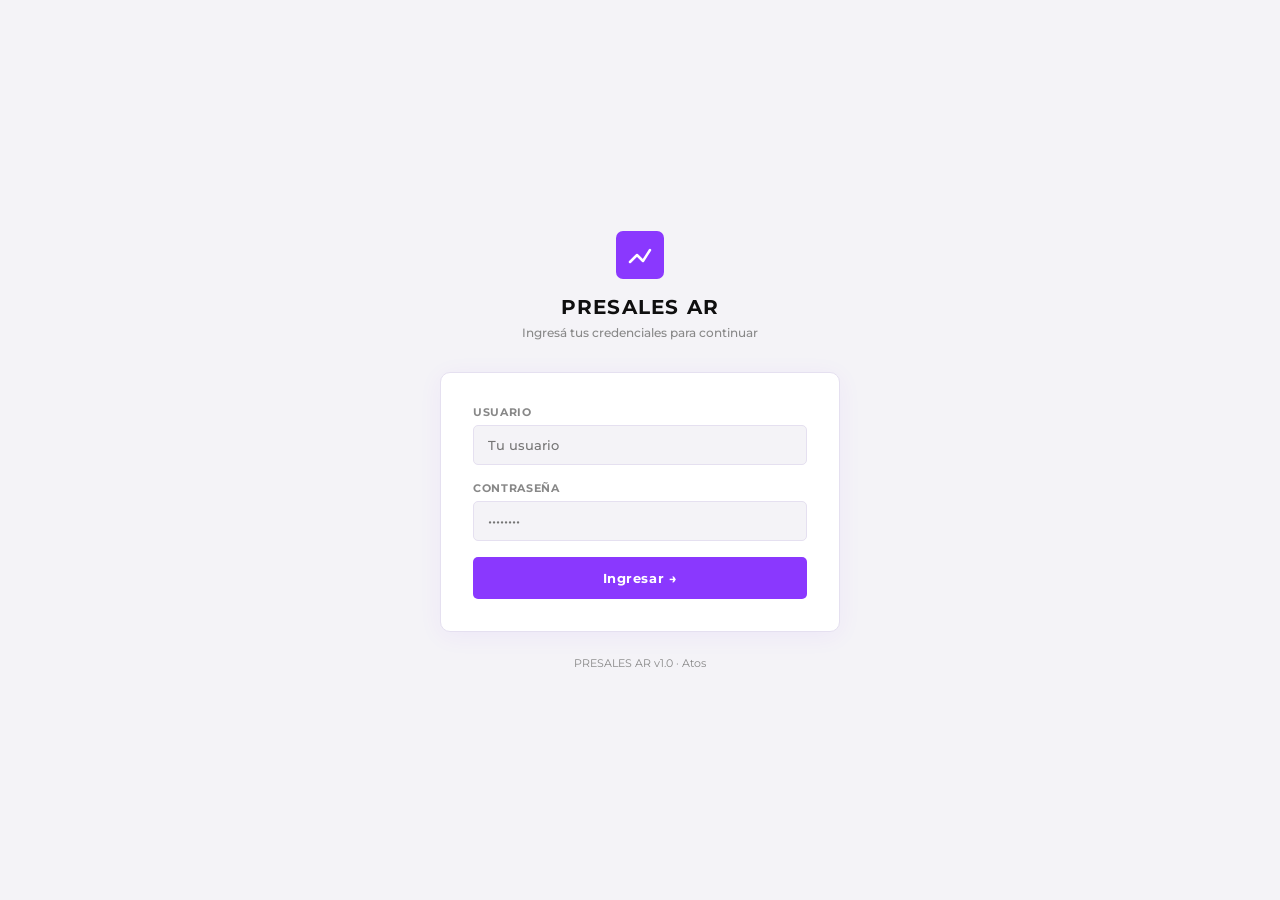
<file: login.html>
<!DOCTYPE html>
<html lang="es">
<head>
  <meta charset="UTF-8"/>
  <link rel="icon" type="image/svg+xml" href="favicon.svg"/>
  <meta name="viewport" content="width=device-width, initial-scale=1.0"/>
  <title>PRESALES AR — Acceso</title>
  <link href="https://fonts.googleapis.com/css2?family=Montserrat:wght@300;400;500;600;700&display=swap" rel="stylesheet"/>
  <script src="assets/auth.js"></script>
  <script src="assets/theme.js"></script>
  <style>
    *, *::before, *::after { box-sizing: border-box; margin: 0; padding: 0; }
    :root {
      --bg: #f4f3f7;
      --surface: #ffffff;
      --accent: #8a38fe;
      --accent-dark: #6f2ad4;
      --text: #0f0f0f;
      --text-muted: #888;
      --border: #e5e0f0;
    }
    body {
      font-family: 'Montserrat', sans-serif;
      background: var(--bg);
      min-height: 100vh;
      display: flex;
      align-items: center;
      justify-content: center;
      padding: 20px;
    }
    .login-wrap {
      width: 100%;
      max-width: 400px;
    }
    .login-header {
      text-align: center;
      margin-bottom: 32px;
    }
    .logo-icon {
      width: 48px; height: 48px;
      background: var(--accent);
      border-radius: 7px;
      display: flex; align-items: center; justify-content: center;
      margin: 0 auto 16px;
    }
    .logo-icon svg { width: 26px; height: 26px; }
    .login-title {
      font-size: 20px; font-weight: 700;
      letter-spacing: 0.06em;
      color: var(--text);
    }
    .login-sub {
      font-size: 12px; color: var(--text-muted);
      margin-top: 6px; font-weight: 500;
    }
    .card {
      background: var(--surface);
      border-radius: 10px;
      padding: 32px;
      border: 1px solid var(--border);
      box-shadow: 0 4px 24px rgba(138,56,254,0.06);
    }
    .form-group { display: flex; flex-direction: column; gap: 6px; margin-bottom: 16px; }
    label { font-size: 11px; font-weight: 700; letter-spacing: 0.06em; text-transform: uppercase; color: var(--text-muted); }
    input {
      font-family: 'Montserrat', sans-serif;
      font-size: 13px; font-weight: 500;
      padding: 11px 14px;
      border: 1.5px solid var(--border);
      border-radius: 5px;
      background: var(--bg);
      color: var(--text);
      outline: none;
      transition: border-color 0.2s;
      width: 100%;
    }
    input:focus { border-color: var(--accent); background: #fff; }
    .btn-login {
      font-family: 'Montserrat', sans-serif;
      font-size: 13px; font-weight: 700;
      padding: 13px;
      border-radius: 5px;
      border: none;
      cursor: pointer;
      width: 100%;
      background: var(--accent);
      color: #fff;
      letter-spacing: 0.04em;
      transition: background 0.2s;
      margin-top: 8px;
      display: flex; align-items: center; justify-content: center; gap: 8px;
    }
    .btn-login:hover { background: var(--accent-dark); }
    .btn-login:disabled { opacity: 0.6; cursor: not-allowed; }
    .alert {
      padding: 11px 14px;
      border-radius: 5px;
      font-size: 12px; font-weight: 600;
      margin-bottom: 16px;
      display: none;
      background: #fee2e2; color: #991b1b;
      border: 1px solid #fecaca;
    }
    .alert.show { display: block; }
    .spinner {
      width: 16px; height: 16px;
      border: 2px solid rgba(255,255,255,0.3);
      border-top-color: #fff;
      border-radius: 50%;
      animation: spin 0.7s linear infinite;
    }
    @keyframes spin { to { transform: rotate(360deg); } }
    .footer-text {
      text-align: center;
      font-size: 11px;
      color: var(--text-muted);
      margin-top: 24px;
    }
  </style>
</head>
<body>
  <div class="login-wrap">
    <div class="login-header">
      <div class="logo-icon">
        <svg fill="none" viewBox="0 0 26 26" stroke="#fff" stroke-width="2.5">
          <path d="M3 20 L10 13 L16 19 L23 8" stroke-linecap="round" stroke-linejoin="round"/>
        </svg>
      </div>
      <div class="login-title">PRESALES AR</div>
      <div class="login-sub">Ingresá tus credenciales para continuar</div>
    </div>
    <div class="card">
      <div id="alertBox" class="alert"></div>
      <form onsubmit="handleLogin(event)">
        <div class="form-group">
          <label>Usuario</label>
          <input type="text" id="inputUsuario" placeholder="Tu usuario" autocomplete="username" required/>
        </div>
        <div class="form-group">
          <label>Contraseña</label>
          <input type="password" id="inputPassword" placeholder="••••••••" autocomplete="current-password" required/>
        </div>
        <button type="submit" class="btn-login" id="btnLogin">Ingresar →</button>
      </form>
    </div>
    <div class="footer-text">PRESALES AR v1.0 · Atos</div>
  </div>
  <script>
    // Si ya hay sesión activa, redirigir al index
    if (AUTH.getSession()) window.location.href = 'index.html';

    async function handleLogin(e) {
      e.preventDefault();
      const usuario = document.getElementById('inputUsuario').value.trim();
      const password = document.getElementById('inputPassword').value;
      const btn = document.getElementById('btnLogin');
      btn.disabled = true;
      btn.innerHTML = '<div class="spinner"></div> Verificando...';
      const result = await AUTH.login(usuario, password);
      if (result.ok) {
        window.location.href = 'index.html';
      } else {
        document.getElementById('alertBox').textContent = result.error;
        document.getElementById('alertBox').classList.add('show');
        btn.disabled = false;
        btn.innerHTML = 'Ingresar →';
      }
    }
  </script>
</body>
</html>
</file>
